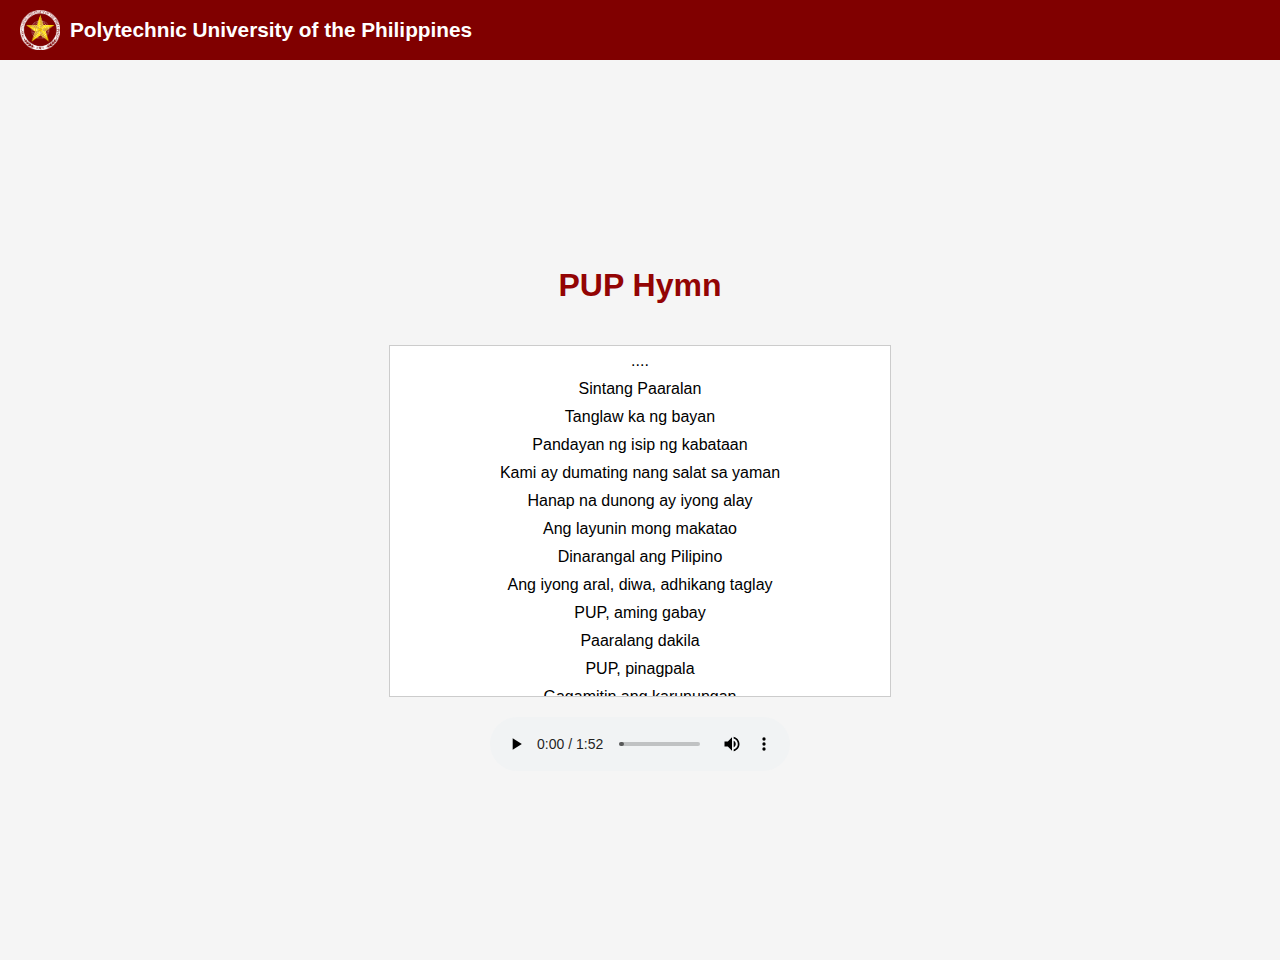
<file: index.html>
<!DOCTYPE html>
<html lang="en">
<head>
  <meta charset="UTF-8">
  <title>PUP Hymn</title>
  <script src="index.js" defer></script>
  <link rel="stylesheet" href="style.css">
</head>
<body>
  <header class="header">
    <img src="PUPLogo.png" alt="PUP Logo">
    <div class="campus">Polytechnic University of the Philippines</div>
  </header>

  <main>
    <div id="hymn-title"><h1>PUP Hymn</h1></div>
    <div id="scroll-pane">
      <table id="lyrics">
        <tr><td>....</td></tr>
        <tr><td>Sintang Paaralan</td></tr>
        <tr><td>Tanglaw ka ng bayan</td></tr>
        <tr><td>Pandayan ng isip ng kabataan</td></tr>
        <tr><td>Kami ay dumating nang salat sa yaman</td></tr>
        <tr><td>Hanap na dunong ay iyong alay</td></tr>
        <tr><td>Ang layunin mong makatao</td></tr>
        <tr><td>Dinarangal ang Pilipino</td></tr>
        <tr><td>Ang iyong aral, diwa, adhikang taglay</td></tr>
        <tr><td>PUP, aming gabay</td></tr>
        <tr><td>Paaralang dakila</td></tr>
        <tr><td>PUP, pinagpala</td></tr>
        <tr><td>Gagamitin ang karunungan</td></tr>
        <tr><td>Mula sa iyo, para sa bayan</td></tr>
        <tr><td>Ang iyong aral, diwa, adhikang taglay</td></tr>
        <tr><td>PUP, aming gabay</td></tr>
        <tr><td>Paaralang dakila</td></tr>
        <tr><td>PUP, pinagpala</td></tr>
        <tr><td>....</td></tr>
      </table>
    </div>

    <div class="player">
      <audio id="audio" controls>
        <source src="PUP Hymn.mp3" type="audio/mpeg">
        Your browser does not support the audio tag.
      </audio>
    </div>
  </main>
</body>
</html>
</file>
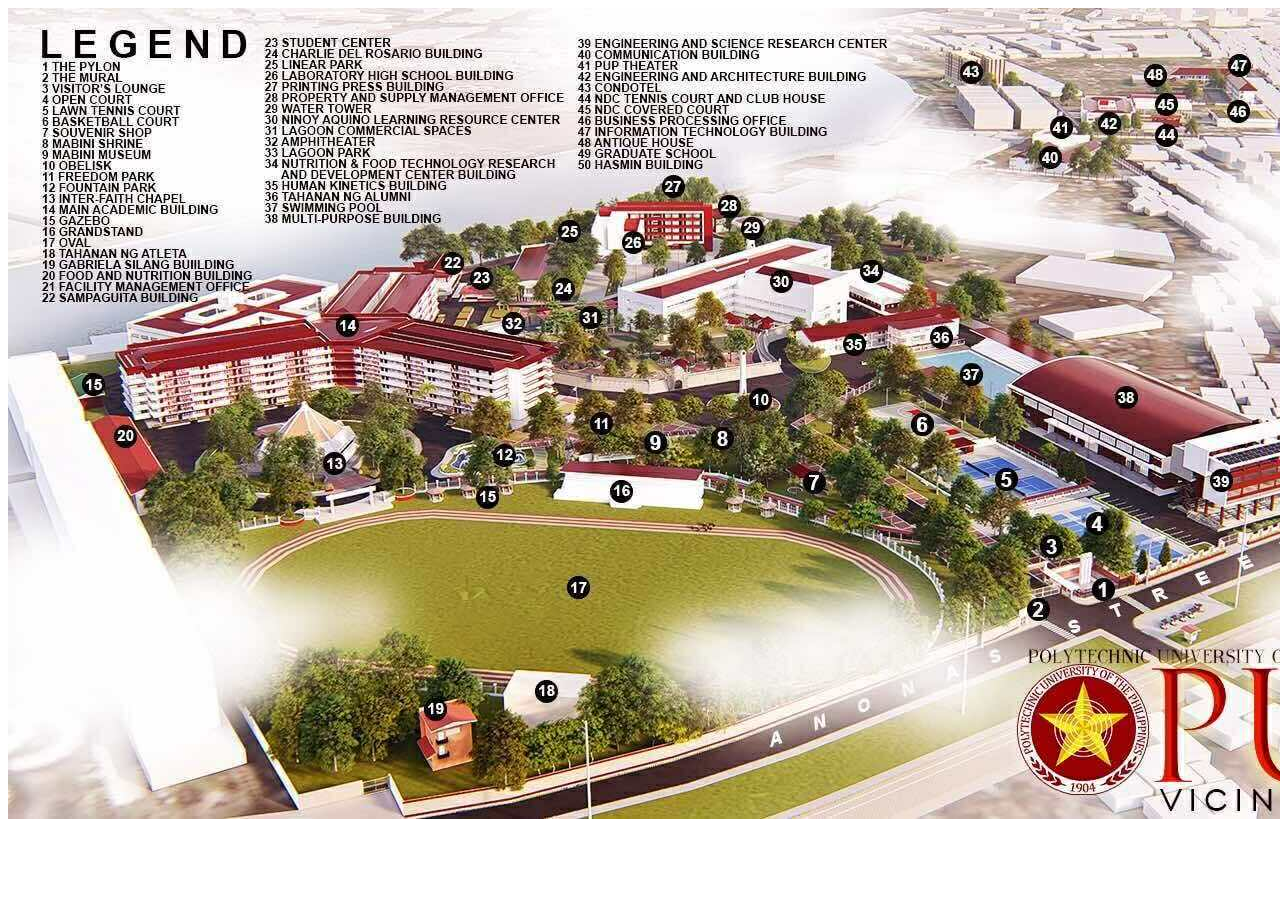
<file: deptals/index.html>
<!DOCTYPE html>
<html lang="en">
<head>
    <meta charset="UTF-8">
    <meta name="viewport" content="width=device-width, initial-scale=1.0">
    <title>PUP Kiosk</title>
    <link rel="stylesheet" href="style.css">
</head>
<body>

    <div class="map-container">
        <img 
          src="/assets/images/vicinity_map.jpg" 
          alt="Vicinity Map" 
          usemap="#vicinity-map">
        
  <map name="vicinity-map">
            <!--1. Pylon-->
            <area
              shape="poly"
              coords="1035,572,1082,545,1120,574,1074,593"
              area-title="The Pylon"
              data-info="A university landmark that symbolizes the PUP's guiding principles of 'truth, excellence, and wisdom.'"
              data-image = "/assets/images/thePylon.jpg"
            >
            <!--2. Mural-->
            <area
              shape="rect"
              coords="988,572,1035,602"
              area-title="The Mural"
              data-info="A large brass relief sculpture by National Artist Eduardo Castrillo titled 'Consolidated Growth through Education.'"
              data-image = "/assets/images/theMural.jpg"
            >
            <!--3. Visitor's Lounge-->
            <area
              shape="rect"
              coords="1012,527,1060,546"
              area-title="Visitor's Lounge"
              data-info="A lounge area for campus visitors and guests."
              data-image = "/assets/images/visitorsLounge.png"
            >
            <!--4. Open Court-->
            <area
              shape="rect"
              coords=1024,505,1183,542"
              area-title="Open Court"
              data-info="A multi-purpose outdoor space used by students for recreation, events, and sports."
              data-image = "/assets/images/openCourt.jpg"
            >
            <!--5. Lawn Tennis Court-->
            <area
              shape="poly"
              coords="914,456,985,435,1069,476,976,494"
              area-title="Tennis Court"
              data-info="A recreational court on campus grounds designated for playing tennis."
              data-image = "/assets/images/lawnTennis.jpg"
            >
            <!--6. Basketball Court-->
            <area
              shape="poly"
              coords="828,411,900,383,973,431,885,453"
              area-title="Basketball Court"
              data-info="An outdoor court used by students for playing basketball."
              data-image = "/assets/images/basketballCourt.png"
            >
            <!--7. Souvenir Shop-->
            <area
              shape="circle"
              coords="797,475,41"
              area-title="Souvenir Shop"
              data-info="The university's official store that sells PUP-branded apparel and novelty items."
              data-image = "/assets/images/souvenirShop.jfif"
            >
            <!--8. Mabini Shrine-->
            <area
              shape="circle"
              coords="708,429,33"
              area-title="Mabini Shrine"
              data-info="A museum and reproduction of the nipa house where Apolinario Mabini lived and died."
              data-image = "/assets/images/mabiniShrine.jpeg"
            >
            <!--9. Mabini Museum-->
            <area
              shape="circle"
              coords="645,430,30"
              area-title="Mabini Museum"
              data-info="The museum housed within the Mabini Shrine, displaying artifacts related to Apolinario Mabini."
              data-image = "/assets/images/mabiniMuseum.png"
            >
            <!--10. Obelisk-->
            <area
              shape="circle"
              coords="732,383,38"
              area-title="Obelisk"
              data-info="A monument that serves as a homage to Apolinario Mabini."
              data-image = "/assets/images/obelisk.jpg"
            >
            <!--11. Freedom Park-->
            <area
              shape="circle"
              coords="589,410,43"
              area-title="Freedom Park"
              data-info="A designated public assembly area where students can hold rallies and gatherings."
              data-image = "/assets/images/freedomPark.jpg"
            >
            <!--12. Fountain Park-->
            <area
              shape="poly"
              coords="423,460,456,428,543,436,539,461"
              area-title="Fountain Park"
              data-info="A landscaped park area on campus featuring a central water fountain."
              data-image = "/assets/images/fountainPark.png"
            >
            <!--13. Inter-Faith Chapel-->
            <area
              shape="circle"
              coords="303,448,67"
              area-title="Inter-Faith Chapel"
              data-info="An ecumenical chapel for spiritual activities and interfaith dialogue."
              data-image = "/assets/images/interfaithChapel.jpg"
            >
            <!--14. Main Academic Building-->
            <area
              shape="poly"
              coords="106,335,253,259,428,270,428,308,553,347,546,402,478,421,334,380,132,420"
              area-title="Main Academic Building"
              data-info="The central building on campus housing numerous colleges and administrative offices."
              data-image = "/assets/images/mainBuilding.jpg"
            >
            <!--15.Gazebo1-->
            <area
              shape="rect"
              coords="58,363,98,400"
              area-title="Gazebo"
              data-info="A freestanding, roofed outdoor structure providing a shaded resting place for students."
              data-image = "/assets/images/gazeboA.png"
            >
            <!--15. Gazebo2-->
            <area
              shape="rect"
              coords="414,474,507,487"
              area-title="Gazebo"
              data-info="A freestanding, roofed outdoor structure providing a shaded resting place for students."
              data-image = "/assets/images/gazeboB.png"
            >
            <!--16. Grandstand-->
            <area
              shape="rect"
              coords="559,453,692,501"
              area-title="Grandstand"
              data-info="A seating structure that overlooks the university's oval and track field, used for viewing events."
              data-image = "/assets/images/grandstand.jpg"
            >
            <!--17. Oval-->
            <area
              shape="poly"
              coords="427,500,822,530,922,603,797,679,389,652,219,617,293,523"
              area-title="Oval"
              data-info="A track and field oval used for athletics and university ceremonies."
              data-image = "/assets/images/oval.jpg"
            >
            <!--18. Tahanan ng Atleta-->
            <area
              shape="rect"
              coords="507,665,585,717"
              area-title="Tahanan ng Atleta"
              data-info="A dormitory built to provide housing for the university's student-athletes."
              data-image = "/assets/images/tahananNgAtleta.jpg"
            >
            <!--19. Gabriela Silang Building-->
            <area
              shape="circle"
              coords="436,718,47"
              area-title="Gabriela Silang Building"
              data-info="A building that has historically housed various student organizations and publications."
              data-image = "/assets/images/gabrielaSilang.jfif"
            >
            <!--20. Food and Nutrition Building-->
            <area
              shape="rect"
              coords="76,416,177,505"
              area-title="Food and Nutrition Building"
              data-info="A building that houses facilities and classrooms for food and nutrition programs."
              data-image = "/assets/images/foodNutrition.jpg"
            >
            <!--21. -->
            <!--22. Sampaguita Building -->
            <area
              shape="circle"
              coords="432,254,24"
              area-title="Sampaguita Building"
              data-info="A campus building that contains a university canteen offering affordable meals to students."
              data-image = "/assets/images/sampaguitaBuilding.jpg"
            >
            <!--23. Student Center-->
            <area
              shape="rect"
              coords="455,275,489,291"
              area-title="Student Center"
                data-info="A building dedicated to student services, activities, and organization offices."
              data-image = "/assets/images/mainBuilding.jpg"
            >
            <!--24. Charlie Del Rosario Building-->
            <area
              shape="rect"
              coords="512,232,560,292"
              area-title="Charlie Del Rosario Building"
                data-info="A building that houses various student services and organizations."
              data-image = "/assets/images/charlieDelRosario.jpg"
            >
            <!--25. Linear Park-->
            <area
              shape="circle"
              coords="558,222,21"
              area-title="Linear Park"
              data-info="A long, narrow park area popular with students for walking and relaxing."
              data-image = "/assets/images/linearPark.jpg"
            >
            <!--26. Laboratory High School Building-->
            <area
              shape="rect"
              coords="590,197,706,245"
              area-title="Laboratory High School Building`"
              data-info="A campus high school facility used for laboratory instruction and demonstration."
              data-image = "/assets/images/labHighSchool.jpg"
            >
            <!--27. Printing Press Building-->
            <area
              shape="circle"
              coords="664,178,23"
              area-title="Printing Press Building"
              data-info="The location of the official University Printing Press, handling official publications."
              data-image = "/assets/images/mainBuilding.jpg"
            >
            <!--28. Property and Supply Management Office-->
            <area
              shape="circle"
              coords="713,202,18"
              area-title="Property and Supply Management Office"
              data-info="The office responsible for inventory, distribution, and management of university property and supplies."
              data-image = "/assets/images/mainBuilding.jpg"
            >
            <!--29. Water Tower-->
            <area
              shape="circle"
              coords="740,220,20"
              area-title="Water Tower"
              data-info="A campus water tower providing supply and landmark visibility."
              data-image = "/assets/images/waterTower.jpg"
            >
            <!--30. Ninoy Aquino Learning Resource Center-->
            <area
              shape="poly"
              coords="612,282,781,231,823,243,823,258,841,268,840,312,795,318,725,302,656,323,609,317"
              area-title="Ninoy Aquino Learning Resource Center"
              data-info="The university's main library and learning resource center."
              data-image = "/assets/images/NALRC.jpg"
            >
            <!-- 31 & 33. Lagoon Commercial Spaces and Lagoon Park-->
            <area
              shape="poly"
              coords="523,312,604,294,608,320,661,333,722,306,775,317,745,352,658,365,554,359,551,332"
              area-title="Lagoon Commercial Spaces and Lagoon Park"
              data-info="A collection of food stalls, small shops, and a central recreational park featuring a lagoon."
              data-image = "/assets/images/lagoon.jpg"
            >
            <!--32. Amphitheater-->
            <area
              shape="circle"
              coords="502,320,16"
              area-title="Amphitheater"
              data-info="An outdoor performance venue used for events and gatherings."
              data-image = "/assets/images/amphitheater.jpg"
            >
            <!--34. Nutrition and Food Technology Research and Development Center Building-->
            <area
              shape="poly"
              coords="839,262,871,254,933,287,928,297,873,307,842,296,843,278"
              area-title="Nutrition and Food Technology Research and Development Center Building"
              data-info="A building intended for research and development in food science and nutrition."
              data-image = "/assets/images/nutritionFoodTechBuilding.jpg"
            >
            <!--35. Human Kinetics Building-->
            <area
              shape="rect"
              coords="783,320,877,339"
              area-title="Human Kinetics Building"
              data-info="Home to the College of Human Kinetics and its sports science facilities."
              data-image = "/assets/images/humanKinetics.jfif"
            >
            <!--36. Tahanan ng Alumni-->
            <area
              shape="rect"
              coords="877,309,958,337"
              area-title="Tahanan ng Alumni"
              data-info="A building serving as a center for the university's alumni."
              data-image = "/assets/images/tahananNgAlumni.png"
            >
            <!--37. Swimming Pool-->
            <area
              shape="rect"
              coords="886,351,1012,376"
              area-title="Swimming Pool"
              data-info="An aquatics facility used for training and recreation."
              data-image = "/assets/images/pool.jpg"
            >
            <!--38.GYM-->
            <area
              shape="poly"
              coords="1001,379,1089,348,1248,414,1156,442,1157,481,991,404"
              area-title="Gymnasium"
              data-info="A multipurpose sports facility with courts for basketball and other indoor sports."
              data-image = "/assets/images/gymnasium.jpg"
            >
            <!--39. Engineering and Science Research Center-->
            <area
              shape="rect"
              coords="1158,433,1315,499"
              area-title="Engineering and Science Research Center"
              data-info="A research center that houses university research institutes and laboratories."
              data-image = "/assets/images/engSciResearchCenter.jpg"
            >
            <!--40. Communication Building-->
            <area
              shape="rect"
              coords="1009,137,1069,169"
              area-title="Communication Building"
              data-info="A building for communication programs and related facilities."
              data-image = "/assets/images/collegeOfComm.jpg"
            >
            <!--41. PUP Theater-->
            <area
              shape="rect"
              coords="1037,117,1075,138"
              area-title="PUP Theater"
              data-info="A 650-seat proscenium theater used for performances and events."
              data-image = "/assets/images/theater.jpg"
            >
            <!--42. Engineering and Architecture Building-->
            <area
              shape="circle"
              coords="1095,103,31"
              area-title="Engineering and Architecture Building"
              data-info="Home to the College of Architecture, Design and the Built Environment."
              data-image = "/assets/images/CEA.jpg"
            >
            <!--43. Condotel-->
            <area
              shape="rect"
              coords="933,39,993,80"
              area-title="Condotel"
              data-info="A university-affiliated condominium-style accommodation offering short-term stays."
              data-image = "/assets/images/condotel.jfif"
            >
            <!--44. NDC Tennis Court and Club House-->
            <area
              shape="rect"
              coords="1129,114,1180,130"
              area-title="NDC Tennis Court and Club House"
              data-info="A tennis court and clubhouse facility in the NDC compound."
              data-image = "/assets/images/NDC.jpg"
            >
            <!--45. NDC Covered Court-->
            <area
              shape="rect"
              coords="1123,84,1186,115"
              area-title="NDC Covered Court"
              data-info="A covered sports court used for various athletic activities."
              data-image = "/assets/images/NDC.jpg"
            >
            <!--46. Business Processing Office-->
            <area
              shape="rect"
              coords="1198,99,1273,121"
              area-title="Business Processing Office"
              data-info="An administrative office handling business processes and transactions."
              data-image = "/assets/images/ITECH.Jpg"
            >
            <!--47. Information Technology Building-->
            <area
              shape="rect"
              coords="1165,52,1247,92"
              area-title="Information Technology Building"
              data-info="The building designated for computer and information sciences programs."
              data-image = "/assets/images/ITECH.Jpg"
            >
            <!--48. Antique House-->
            <area
              shape="circle"
              coords="1135,69,30"
              area-title="Antique House"
              data-info="A heritage house or exhibition space showcasing antiques and historical items."
              data-image = "/assets/images/antiqueHouse.jpg"
            >
            <!--49. Graduate School-->
            <area
              shape="circle"
              coords="1315,24,40"
              area-title="Graduate School"
              data-info="The building housing offices and classrooms for the university's graduate programs."
              data-image = "/assets/images/graduateSchool.jpg"
            >
            <!--50. Hasmin Building-->
            <area
              shape="circle"
              coords="1396,31,42"
              area-title="Hasmin Building"
              data-info="A building housing the College of Tourism, Hospitality and Transportation Management."
              data-image = "/assets/images/hasminBuilding.jpg"
            >

        </map>

        <div id="info-card"></div>
    </div>

    <script src="script.js"></script>

</body>
</html>
</file>
<file: style.css>
body {
  margin: 0;
  font-family: Arial, sans-serif;
  background: #f5f5f5;
}

.header {
  display: flex;
  align-items: center;
  padding: 10px 20px;
  background-color: maroon;
  color: white;
}

.header img {
  height: 40px;
  margin-right: 10px;
}

.header .campus {
  font-size: 1.3rem;
  font-weight: bold;
}

main {
  display: flex;
  justify-content: center;  
  align-items: center;      
  height: 100vh;            
  flex-direction: column;   
  text-align: center;
}

#hymn-title{
  color: rgb(147, 4, 4);

}
#scroll-pane {
  width: 500px;
  height: 350px;
  margin: 20px auto;
  border: 1px solid #ccc;
  background: #fff;
  overflow-y: auto;

  display: flex;
  flex-direction: column;
  align-items: center; 
  justify-content: start; 
  text-align: center;
  
}

#scroll-pane::-webkit-scrollbar {
  display: none;  /* Chrome, Safari, Edge */
}

#lyrics td {
  padding: 4px;
  text-align: center;
  cursor: pointer;   /* show hand cursor */
}

.selected {
  background-color: #ffd64fab;
  font-weight: bold;
}
</file>
<file: deptals/style.css>
*{
    font-family: Arial, Helvetica, sans-serif;
}

.map-container {
    position: relative;
    display: inline-block;
}

#info-card {
    display: none;
    position: absolute;
    background-color: white;
    border: 1px solid #ccc;
    border-radius: 10px; 
    padding: 15px;
    box-shadow: 2px 2px 8px rgba(0,0,0,0.3);
    z-index: 100;
    pointer-events: none;
    width: 180px; 
    }

#info-card p {
    margin: 3px 0 0 0; /* Add space between image and text */
    font-size: 0.9rem;
    line-height: 1.3;
    text-align: justify;
}

#info-card h3 {
    margin: 0 0 8px 0;
    font-size: 1.1rem;
    padding-bottom: 4px;
    text-align: center;
}
</file>
